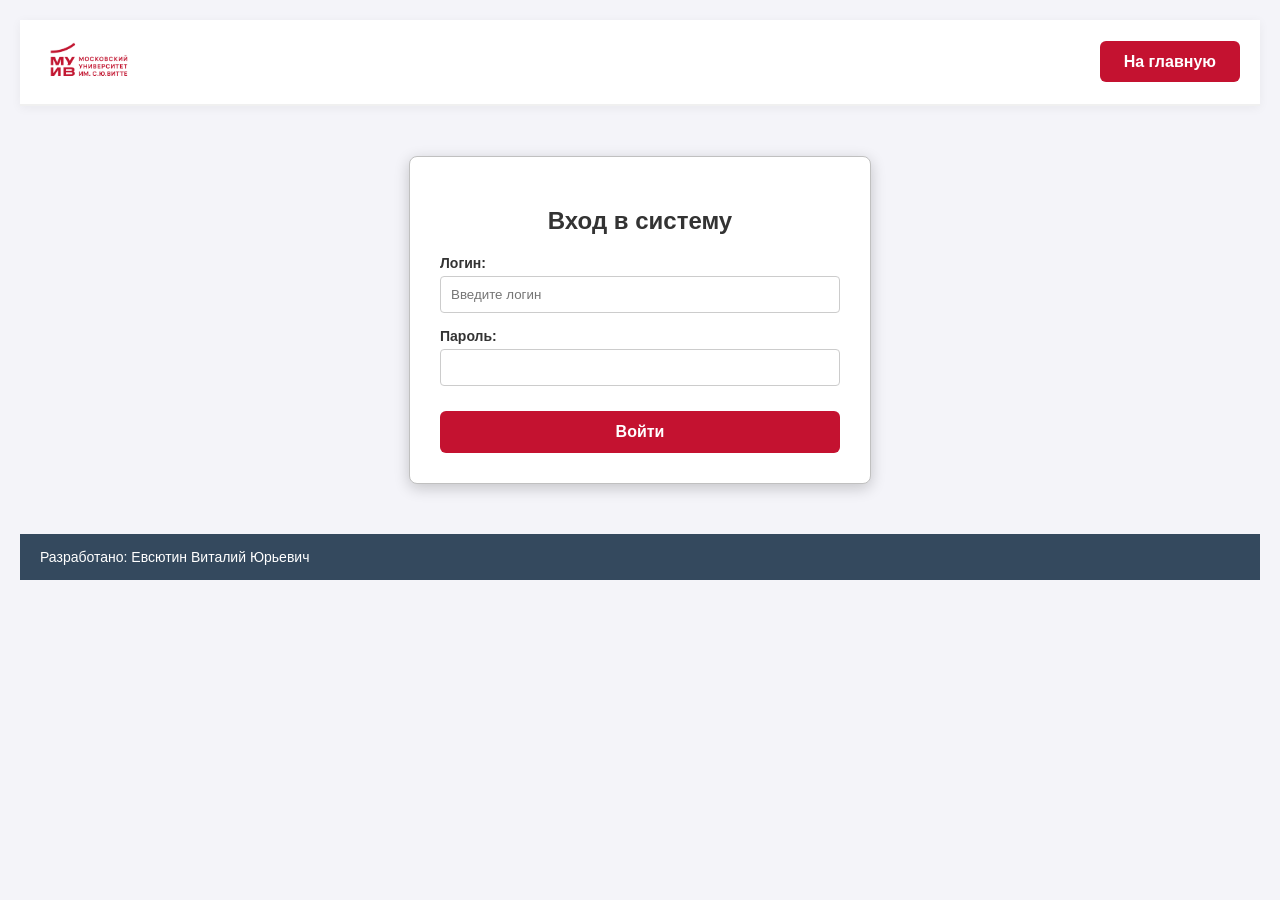
<file: client/admin.html>
<!DOCTYPE html>
<html lang="ru">
<head>
    <meta charset="UTF-8">
    <meta name="viewport" content="width=device-width, initial-scale=1.0">
    <title>Панель администратора - МУИВ</title>
    <link rel="stylesheet" href="css/style.css">
</head>
<body>
    <header class="top-banner">
        <div class="banner-container">
            <div class="logo-wrapper">
                <img src="img/logo.png" alt="МУИВ Логотип" class="logo">
                <span style="margin-left: 15px; font-weight: bold; color: #34495e;">Панель администратора</span>
            </div>
            <div class="banner-actions">
                <button id="logoutBtn" class="btn-primary">Выход</button>
            </div>
        </div>
    </header>

    <main class="main-content">
        <div class="tabs-container">
            <button class="tab-btn active" data-target="admin-register">Регистрация</button>
            <button class="tab-btn" data-target="admin-view">Просмотр пользователей</button>
            <button class="tab-btn" data-target="admin-schedule" id="adminScheduleTabBtn">Управление расписанием</button>
            <button class="tab-btn" data-target="admin-backup">Резервное копирование</button>
        </div>

        <div id="admin-register" class="tab-content active">
            <h2>Регистрация новых пользователей в системе</h2>
            <div class="modal-content" style="max-width: 500px; margin: 0; box-shadow: none; border: 1px solid #ccc;">
                <form id="adminRegForm">
                    <div class="form-group">
                        <label for="regRole">Роль пользователя:</label>
                        <select id="regRole" style="width: 100%; padding: 10px; border: 1px solid #ccc; border-radius: 4px;" required>
                            <option value="1">Администратор</option>
                            <option value="2">Преподаватель</option>
                            <option value="3" selected>Студент</option>
                        </select>
                    </div>

                    <div class="form-group" id="teacherSelectGroup" style="display: none;">
                        <label for="teacherId">Выберите преподавателя:</label>
                        <select id="teacherId" style="width: 100%; padding: 10px; border: 1px solid #ccc; border-radius: 4px;">
                            <option value="">-- Загрузка... --</option>
                        </select>
                    </div>

                    <div id="studentSelectGroup">
                        <div class="form-group">
                            <label for="groupId">Выберите группу:</label>
                            <select id="groupId" style="width: 100%; padding: 10px; border: 1px solid #ccc; border-radius: 4px;">
                                <option value="">-- Выберите группу --</option>
                            </select>
                        </div>
                        <div class="form-group">
                            <label for="studentId">Выберите студента:</label>
                            <select id="studentId" style="width: 100%; padding: 10px; border: 1px solid #ccc; border-radius: 4px;">
                                <option value="">-- Сначала выберите группу --</option>
                            </select>
                        </div>
                    </div>

                    <div class="form-group">
                        <label for="regLogin">Логин:</label>
                        <input type="text" id="regLogin" placeholder="Введите логин" required>
                    </div>
                    <div class="form-group">
                        <label for="regPassword">Пароль:</label>
                        <input type="password" id="regPassword" required>
                    </div>
                    <div class="form-group">
                        <label for="regPasswordConfirm">Повторите пароль:</label>
                        <input type="password" id="regPasswordConfirm" required>
                    </div>
                    <button type="submit" class="btn-primary form-btn">Создать учетную запись</button>
                </form>
                <div id="regMessage" style="margin-top: 15px; text-align: center; font-weight: bold;"></div>
            </div>
        </div>

        <div id="admin-view" class="tab-content hidden">
            <h2>Зарегистрированные пользователи</h2>
            <div style="margin-bottom: 20px;">
                <label for="filterRole" style="font-weight: bold;">Фильтр по роли:</label>
                <select id="filterRole" style="padding: 8px; margin-left: 10px; border-radius: 4px; border: 1px solid #ccc; width: 200px;">
                    <option value="">-- Все роли --</option>
                    <option value="1">Администраторы</option>
                    <option value="2">Преподаватели</option>
                    <option value="3">Студенты</option>
                </select>
            </div>
            <table id="usersTable">
                <thead>
                    <tr>
                        <th>Логин</th>
                        <th>Роль</th>
                        <th>ФИО</th>
                        <th style="text-align: center;">Удаление</th>
                    </tr>
                </thead>
                <tbody>
                    <tr><td colspan="4" style="text-align:center;">Загрузка списка...</td></tr>
                </tbody>
            </table>
        </div>

        <div id="admin-schedule" class="tab-content hidden">
            <h2 id="schFormTitle">Добавить учебное занятие</h2>
            <div class="modal-content" style="max-width: 100%; margin: 0 0 30px 0; box-shadow: none; border: 1px solid #ccc; padding: 20px;">
                <form id="adminScheduleForm" style="display: grid; grid-template-columns: repeat(auto-fit, minmax(180px, 1fr)); gap: 15px; align-items: end;">
                    <input type="hidden" id="schId">
                    <div class="form-group" style="margin: 0;">
                        <label for="schGroup">Группа:</label>
                        <select id="schGroup" required style="width: 100%; padding: 8px;"></select>
                    </div>
                    <div class="form-group" style="margin: 0;">
                        <label for="schSubject">Дисциплина:</label>
                        <select id="schSubject" required style="width: 100%; padding: 8px;"></select>
                    </div>
                    <div class="form-group" style="margin: 0;">
                        <label for="schTeacher">Преподаватель:</label>
                        <select id="schTeacher" required style="width: 100%; padding: 8px;"></select>
                    </div>
                    <div class="form-group" style="margin: 0;">
                        <label for="schDate">Дата:</label>
                        <input type="date" id="schDate" required style="width: 100%; padding: 8px;">
                    </div>
                    <div class="form-group" style="margin: 0;">
                        <label for="schTime">Время:</label>
                        <input type="time" id="schTime" required style="width: 100%; padding: 8px;">
                    </div>
                    <div class="form-group" style="margin: 0;">
                        <label for="schRoom">Аудитория:</label>
                        <input type="text" id="schRoom" required style="width: 100%; padding: 8px;">
                    </div>
                    <div style="display: flex; gap: 10px;">
                        <button type="submit" class="btn-primary" id="schSubmitBtn" style="width: 100%;">Добавить</button>
                        <button type="button" class="btn-primary" id="schCancelBtn" style="width: 100%; display: none; background-color: #95a5a6;">Отмена</button>
                    </div>
                </form>
                <div id="schMsg" style="margin-top: 10px; font-weight: bold; text-align: center;"></div>
            </div>

            <h2>Список занятий</h2>
            <table id="adminScheduleListTable">
                <thead>
                    <tr>
                        <th>Дата</th>
                        <th>Время</th>
                        <th>Группа</th>
                        <th>Дисциплина</th>
                        <th>Преподаватель</th>
                        <th>Аудитория</th>
                        <th style="text-align: center;">Действия</th>
                    </tr>
                </thead>
                <tbody>
                    <tr><td colspan="7" style="text-align:center;">Загрузка расписания...</td></tr>
                </tbody>
            </table>
        </div>

        <div id="admin-backup" class="tab-content hidden">
            <h2>Резервное копирование базы данных</h2>
            <div class="modal-content" style="max-width: 500px; margin: 0; box-shadow: none; border: 1px solid #ccc;">
                <p style="font-size: 14px; color: #555; line-height: 1.5; margin-bottom: 20px;">
                    Создание дампа базы данных. <br> 
                </p>
                <div class="form-group">
                    <label for="backupDate">Дата для имени файла:</label>
                    <input type="date" id="backupDate" style="width: 100%; padding: 10px; border: 1px solid #ccc; border-radius: 4px;">
                </div>
                <button id="doBackupBtn" class="btn-primary form-btn">Сделать резервную копию</button>
                <div id="backupMessage" style="margin-top: 15px; text-align: center; font-weight: bold;"></div>
            </div>
        </div>
    </main>

    <footer style="background-color: #34495e; color: #fff; text-align: center; padding: 15px 0; margin-top: 40px;">
        <div class="banner-container">
            <p style="margin: 0; font-size: 14px;">Разработано: Евсютин Виталий Юрьевич</p>
        </div>
    </footer>

    <script src="js/admin.js"></script>
</body>
</html>
</file>
<file: client/css/style.css>
body {
    font-family: Arial, sans-serif;
    background-color: #f4f4f9;
    padding: 20px;
    color: #333;
    margin: 0; 
}

h1 {
    text-align: left;
    color: #2c3e50;
}

table {
    width: 100%;
    border-collapse: collapse;
    background: #ffffff;
}

th, td {
    border: 1px solid #c0c0c0;
    padding: 10px 15px;
    text-align: left;
}

th {
    background-color: #34495e;
    color: #ffffff;
    font-weight: normal;
}

/* Чередование цветов строк */
tr:nth-child(even) {
    background-color: #f2f2f2;
}

tr:hover {
    background-color: #e8f4f8;
}

/* --- Стили для шапки --- */
.top-banner {
    background-color: #ffffff;
    border-bottom: 2px solid #f0f0f0;
    padding: 15px 0;
    box-shadow: 0 2px 10px rgba(0,0,0,0.05);
}

.banner-container {
    display: flex;
    justify-content: space-between;
    align-items: center;
    max-width: 1200px;
    margin: 0 auto;
    padding: 0 20px;
}

.logo {
    max-height: 50px;
}

/* Стилизация красной кнопки */
.btn-primary {
    background-color: #c41230; 
    color: #ffffff;
    border: none;
    padding: 12px 24px;
    border-radius: 6px;
    font-size: 16px;
    font-weight: bold;
    cursor: pointer;
    transition: background-color 0.3s;
}

.btn-primary:hover {
    background-color: #a00e26;
}

/* Отступы для основного контента */
.main-content {
    max-width: 1200px;
    margin: 30px auto;
    padding: 0 20px;
}

/* --- Стили для модального окна --- */
.modal {
    position: fixed;
    top: 0; left: 0; right: 0; bottom: 0;
    background-color: rgba(0,0,0,0.5);
    display: flex;
    justify-content: center;
    align-items: center;
    z-index: 1000;
}

.modal.hidden {
    display: none;
}

.modal-content {
    background-color: #fff;
    padding: 30px;
    border-radius: 8px;
    width: 100%;
    max-width: 400px;
    position: relative;
    box-shadow: 0 4px 15px rgba(0,0,0,0.2);
}

.close-btn {
    position: absolute;
    top: 15px;
    right: 20px;
    font-size: 24px;
    cursor: pointer;
    color: #888;
}

.close-btn:hover {
    color: #333;
}

.student-info {
    font-size: 14px;
    color: #555;
    background-color: #f9f9f9;
    padding: 10px;
    border-left: 4px solid #c41230;
    margin-bottom: 20px;
}

.form-group {
    margin-bottom: 15px;
}

.form-group label {
    display: block;
    margin-bottom: 5px;
    font-weight: bold;
    font-size: 14px;
}

.form-group input {
    width: 100%;
    padding: 10px;
    border: 1px solid #ccc;
    border-radius: 4px;
    box-sizing: border-box;
}

.form-btn {
    width: 100%;
    margin-top: 10px;
}

/* --- Стили для вкладок --- */
.tabs-container {
    display: flex;
    gap: 10px;
    margin-bottom: 20px;
    border-bottom: 2px solid #34495e;
    padding-bottom: 5px;
}

.tab-btn {
    background-color: #f2f2f2;
    border: 1px solid #c0c0c0;
    border-bottom: none;
    padding: 10px 20px;
    border-radius: 6px 6px 0 0;
    font-size: 16px;
    font-weight: bold;
    cursor: pointer;
    color: #555;
    transition: background-color 0.2s, color 0.2s;
}

.tab-btn:hover {
    background-color: #e8f4f8;
}

.tab-btn.active {
    background-color: #34495e;
    color: #ffffff;
    border-color: #34495e;
}

.tab-content {
    display: none;
}

.tab-content.active {
    display: block;
}
</file>
